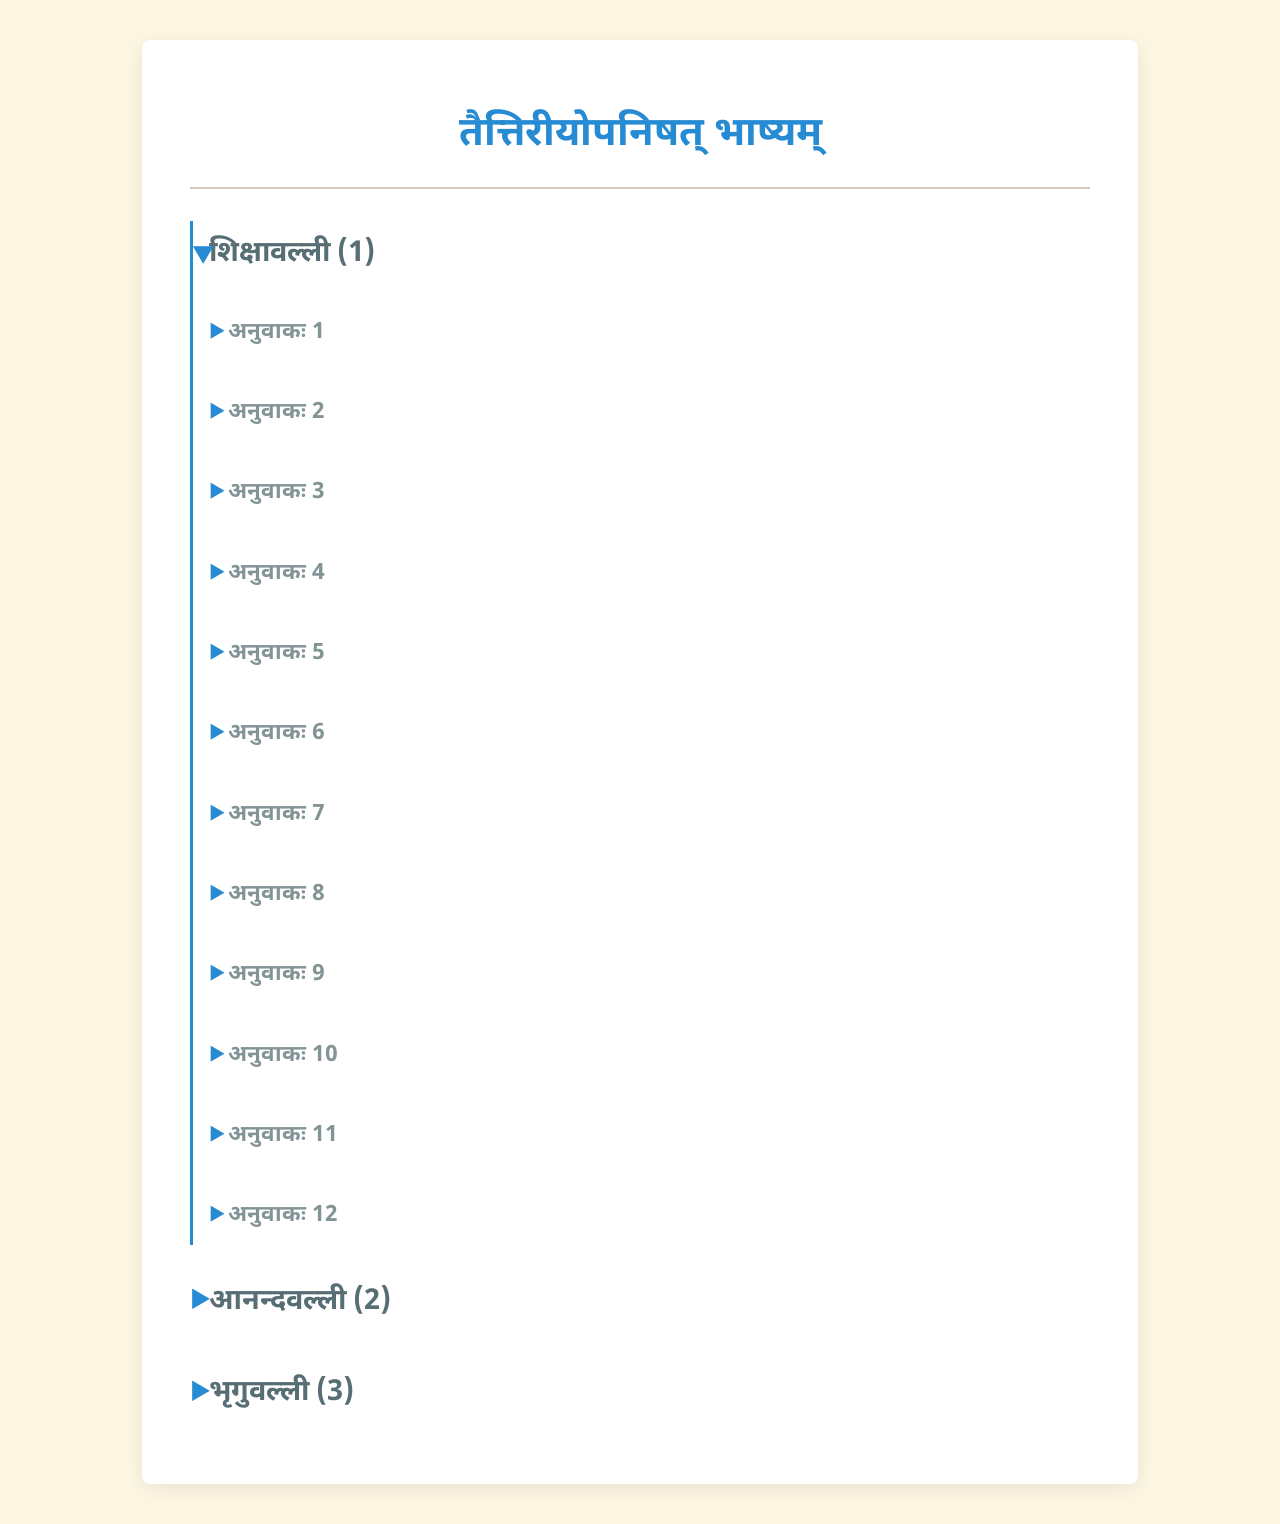
<file: ai-workflow/taittiriya/output/taittiriya-upanishad-ui.html>
<!DOCTYPE html>
<html lang="hi">
<head>
    <meta charset="UTF-8">
    <meta name="viewport" content="width=device-width, initial-scale=1.0">
    <title>Taittiriya Upanishad with Commentary</title>
    <link rel="preconnect" href="https://fonts.googleapis.com">
    <link rel="preconnect" href="https://fonts.gstatic.com" crossorigin>
    <link href="https://fonts.googleapis.com/css2?family=Noto+Sans+Devanagari:wght@400;700&family=Noto+Serif:ital,wght@0,400;0,700;1,400&display=swap" rel="stylesheet">
    <style>
        :root {
            --bg-color: #fdf6e3;
            --container-bg: #fff;
            --text-color: #586e75;
            --header-color: #268bd2;
            --mantra-bg: #eee8d5;
            --border-color: #d3cbb7;
            --commentary-text: #657b83;
            --hover-color: #073642;
            --error-color: #dc322f;
        }

        body {
            font-family: 'Noto Serif', serif;
            background-color: var(--bg-color);
            color: var(--text-color);
            line-height: 1.8;
            margin: 0;
            padding: 20px;
            font-size: 16px;
        }

        .container {
            max-width: 900px;
            margin: 20px auto;
            background-color: var(--container-bg);
            padding: 2rem 3rem;
            border-radius: 8px;
            box-shadow: 0 4px 20px rgba(0, 0, 0, 0.08);
            min-height: 80vh;
        }

        h1 {
            text-align: center;
            color: var(--header-color);
            font-family: 'Noto Sans Devanagari', sans-serif;
            font-weight: 700;
            font-size: 2.5rem;
            border-bottom: 2px solid var(--border-color);
            padding-bottom: 1rem;
            margin-bottom: 2rem;
        }

        details {
            margin-bottom: 1.5rem;
            border-left: 3px solid transparent;
            padding-left: 1rem;
            transition: border-left 0.3s ease;
        }

        details[open] {
            border-left-color: var(--header-color);
        }

        summary {
            cursor: pointer;
            font-weight: 700;
            list-style: none; /* Hide default marker */
            padding: 0.5rem 0;
            transition: color 0.3s ease;
            position: relative;
        }
        
        summary::-webkit-details-marker {
            display: none; /* For Chrome */
        }
        
        summary::before {
            content: '▶';
            color: var(--header-color);
            margin-right: 0.75rem;
            display: inline-block;
            transition: transform 0.2s ease-in-out;
            font-size: 0.8em;
            position: absolute;
            left: -1.2rem;
            top: 50%;
            transform: translateY(-50%) rotate(0deg);
        }

        details[open] > summary::before {
            transform: translateY(-50%) rotate(90deg);
        }

        summary:hover {
            color: var(--hover-color);
        }

        .valli-summary {
            font-size: 1.8rem;
            font-family: 'Noto Sans Devanagari', sans-serif;
        }

        .anuvaka-summary {
            font-size: 1.4rem;
            margin-top: 1rem;
            color: #839496;
            font-family: 'Noto Sans Devanagari', sans-serif;
        }
        
        .anuvaka-content {
            padding: 1rem 0 1rem 1.75rem; /* Indent content */
            border-left: 1px dashed var(--border-color);
            margin-left: 5px;
        }

        .mantra {
            background-color: var(--mantra-bg);
            padding: 1.5rem;
            border-radius: 6px;
            border-left: 5px solid var(--header-color);
            margin-bottom: 1.5rem;
            font-family: 'Noto Sans Devanagari', sans-serif;
            font-size: 1.25rem;
            line-height: 2.2;
            color: var(--hover-color);
            text-align: center;
        }

        .commentary {
            font-family: 'Noto Serif', serif;
            color: var(--commentary-text);
            text-align: justify;
            font-size: 1.1rem;
            white-space: pre-wrap; /* Preserve line breaks from JSON */
            padding: 0 0.5rem;
        }
        
        .error-message {
            color: var(--error-color);
            background-color: #fdd;
            border: 1px solid var(--error-color);
            padding: 1rem;
            border-radius: 6px;
            text-align: center;
        }

        @media (max-width: 768px) {
            .container {
                padding: 1.5rem 1rem;
            }
            h1 {
                font-size: 2rem;
            }
            .valli-summary {
                font-size: 1.5rem;
            }
            .anuvaka-summary {
                font-size: 1.2rem;
            }
        }
    </style>
</head>
<body>

    <div class="container">
        <h1>तैत्तिरीयोपनिषत् भाष्यम्</h1>
        <main id="content-container">
            <p>Loading commentary...</p>
        </main>
    </div>

    <script>
        document.addEventListener('DOMContentLoaded', () => {
            const container = document.getElementById('content-container');
            const dataUrl = 'taittiriya-upanishad-commentary.json';

            const renderError = (message) => {
                container.innerHTML = `<div class="error-message">
                    <strong>Error Loading Data</strong><br>
                    ${message}
                </div>`;
            };

            const renderData = (data) => {
                if (!data || !Array.isArray(data)) {
                    renderError("The loaded data is not in the expected format.");
                    return;
                }
                
                // Clear loading message
                container.innerHTML = ''; 

                data.forEach((valli, valliIndex) => {
                    const valliDetails = document.createElement('details');
                    // Open the first Valli by default
                    if (valliIndex === 0) {
                        valliDetails.open = true;
                    }

                    const valliSummary = document.createElement('summary');
                    valliSummary.className = 'valli-summary';
                    valliSummary.textContent = `${valli.valli_name} (${valli.valli_number})`;
                    valliDetails.appendChild(valliSummary);

                    valli.anuvakas.forEach(anuvaka => {
                        const anuvakaDetails = document.createElement('details');
                        
                        const anuvakaSummary = document.createElement('summary');
                        anuvakaSummary.className = 'anuvaka-summary';
                        anuvakaSummary.textContent = `अनुवाकः ${anuvaka.anuvaka_number}`;
                        anuvakaDetails.appendChild(anuvakaSummary);
                        
                        const anuvakaContent = document.createElement('div');
                        anuvakaContent.className = 'anuvaka-content';

                        const mantraDiv = document.createElement('div');
                        mantraDiv.className = 'mantra';
                        mantraDiv.textContent = anuvaka.mantra_text;
                        anuvakaContent.appendChild(mantraDiv);
                        
                        if (anuvaka.commentary_text && anuvaka.commentary_text.trim() !== '') {
                            const commentaryDiv = document.createElement('div');
                            commentaryDiv.className = 'commentary';
                            commentaryDiv.textContent = anuvaka.commentary_text;
                            anuvakaContent.appendChild(commentaryDiv);
                        }
                        
                        anuvakaDetails.appendChild(anuvakaContent);
                        valliDetails.appendChild(anuvakaDetails);
                    });

                    container.appendChild(valliDetails);
                });
            };

            fetch(dataUrl)
                .then(response => {
                    if (!response.ok) {
                        throw new Error(`HTTP error! Status: ${response.status}`);
                    }
                    return response.json();
                })
                .then(data => {
                    renderData(data);
                })
                .catch(error => {
                    console.error('Error fetching or parsing data:', error);
                    renderError(`Could not load '${dataUrl}'. Please ensure the file exists in the same directory and you are running a local web server. See browser console for details.`);
                });
        });
    </script>

</body>
</html>
</file>
